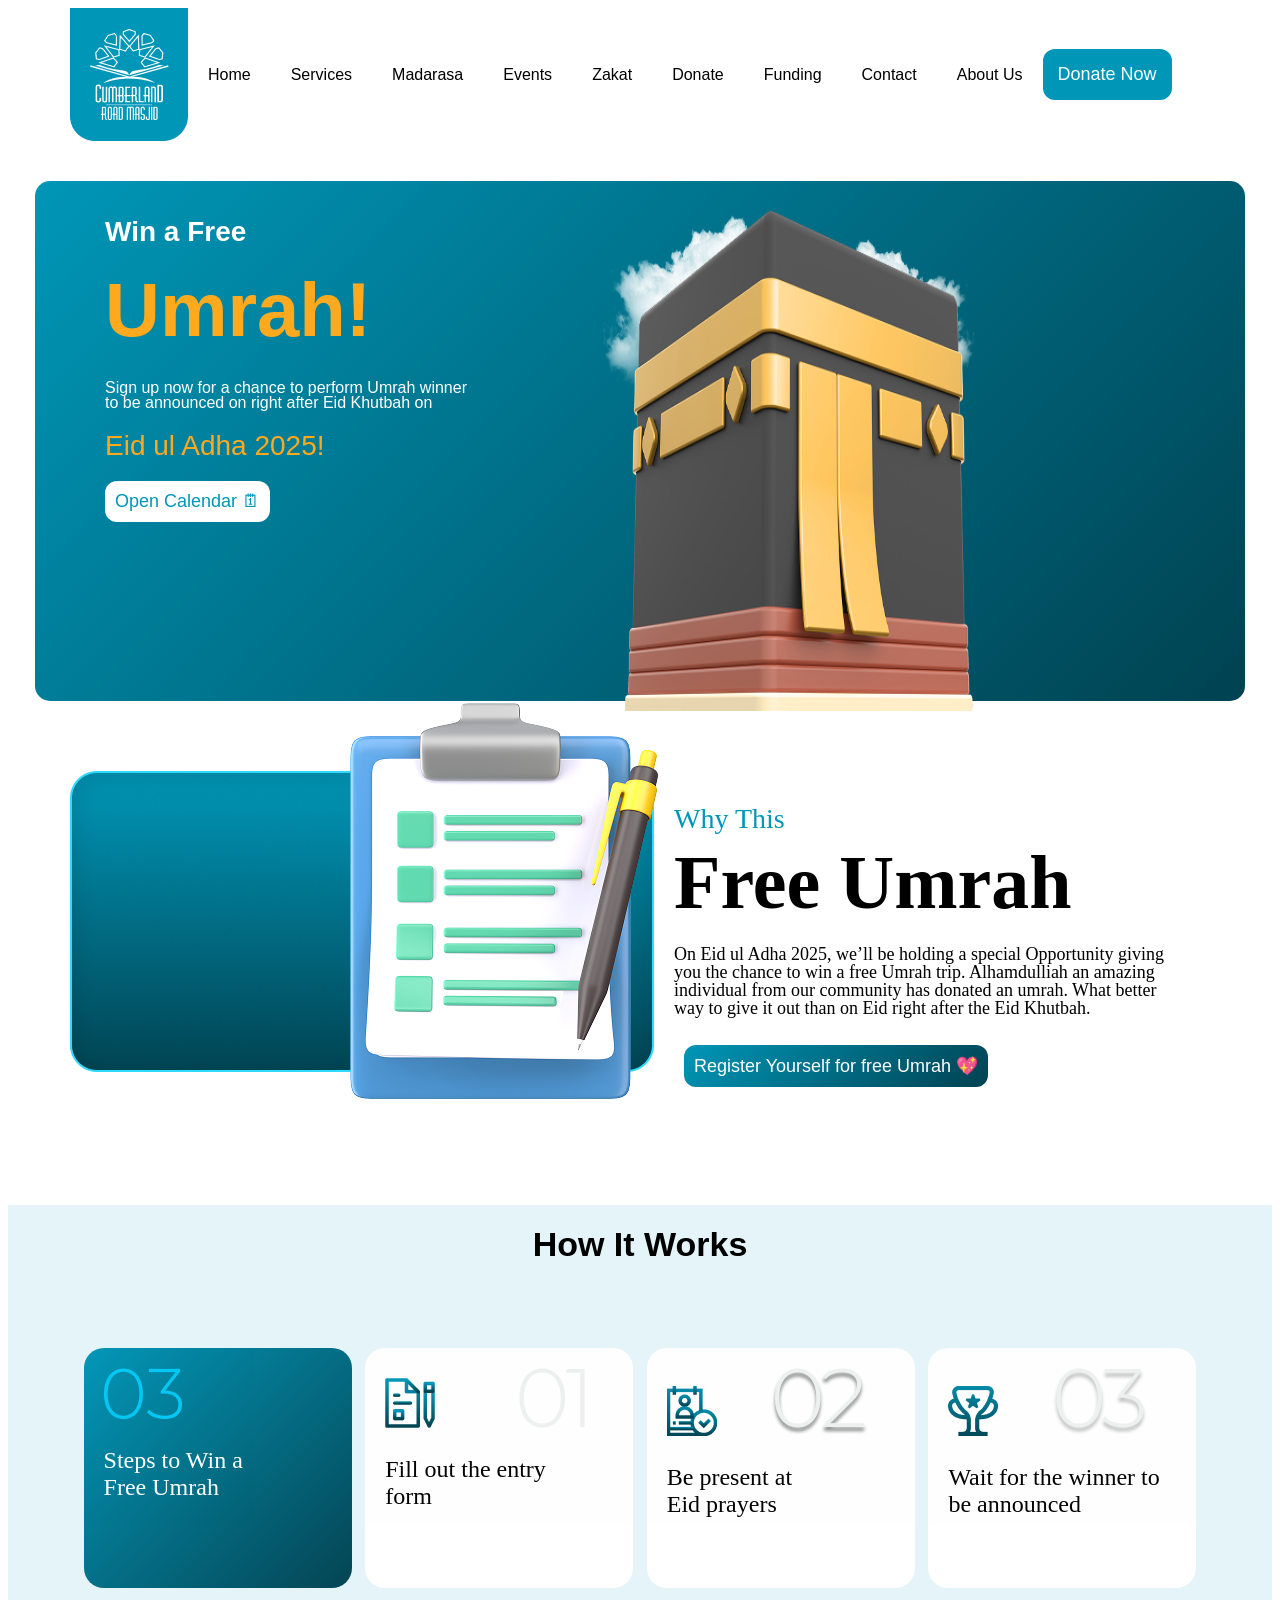
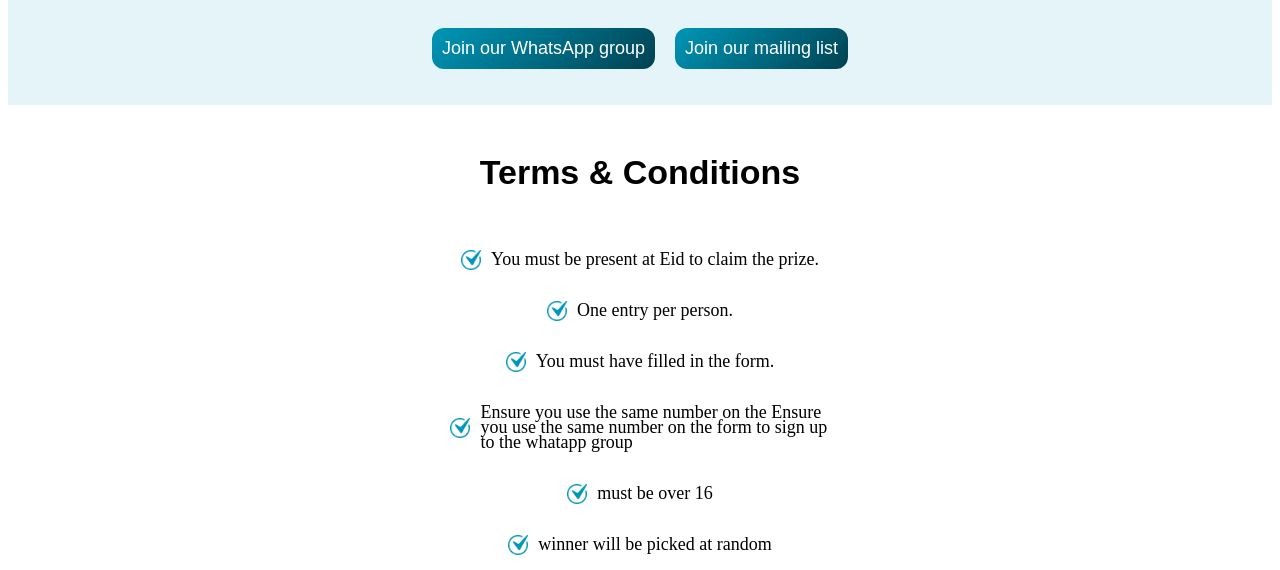
<file: index.html>
<!DOCTYPE html>
<html lang="en">
<head>
    <meta charset="UTF-8">
    <link rel="stylesheet" href="style.css">
    <script src="https://code.jquery.com/jquery-3.6.0.min.js"></script>
    <meta name="viewport" content="width=device-width, initial-scale=1.0">
    <title>Umrah</title>
</head>
<body>
<div class="main">

        <div class="header">
           <img src="logo.png" alt="Description of image" class="logo">
            <!-- <input type="checkbox" id="menu-toggle" /> -->
            <div class="menu-toggle" id="menu-toggle">&#9776;</div>
          <nav>
                <ul class="nav-links" id="nav-links">
                    <li><a href="#">Home</a></li>
                    <li><a href="#">Services</a></li>
                    <li><a href="#">Madarasa</a></li>
                    <li><a href="#">Events</a></li>
                    <li><a href="#">Zakat</a></li>
                    <li><a href="#">Donate</a></li>
                    <li><a href="#">Funding</a></li>
                    <li><a href="#">Contact</a></li>
                    <li><a href="#">About Us</a></li>
                </ul>
            </nav>
            <button class="btn" id="donateBtn">Donate Now</button>

                 <!-- donation  -->

                 <!-- Modal -->
                        
                        <div id="paymentModal" class="modal">
                            <div class="modal-content">
                                <span class="close-btn" onclick="closeModal()">&times;</span>
                                <h2>Donate via Mobile Payment</h2>
                                      <span> Your donation helps feed 1 child for a day. Thank you! 😊</span><br><br>


                                <div class="form-group">
                                <label for="method">Payment Method</label>
                                <select id="method">
                                    <option value="JazzCash">JazzCash</option>
                                    <option value="Easypaisa">Easypaisa</option>
                                </select>
                                </div>

                                <div class="form-group">
                                <label for="name">Your Name</label>
                                <input type="text" id="name" placeholder="Enter your name">
                                </div>

                                <div class="form-group">
                                <label for="phone">Your Mobile Number</label>
                                <input type="text" id="phone" placeholder="03XXXXXXXXX">
                                </div>

                                

                                <div class="form-group">
                                <label for="amount">Amount</label>
                                <input type="number" id="amount" placeholder="Enter amount">
                                </div>

                                <div class="form-group">
                                <label for="date">Payment Date</label>
                                <input type="date" id="date">
                                </div>
                                    <br>
                                <button class="submit-btn" onclick="submitForm()">Submit Donation</button>
                            </div>
                        </div>




        </div>
    


    <!-- section banner -->
    <div class="banner">
        <div class="left-banner">
            <h2 class="Win">Win a Free</h1>
            <h2 class="Umrah">Umrah!</h2>
               <p class="Signup">Sign up now for a chance to perform Umrah winner <br>
                to be announced on right after Eid Khutbah on</p>
                <p class="eid">Eid ul Adha 2025!</p>
                <!-- <button class="btn-Raffle" onclick="document.getElementById('demo').innerHTML = Date()">Click to check current date</button>
                <p id="demo" style="color: white;"></p>
           -->
                <button class="btn-Raffle" onclick="openCalendar()">Open Calendar 🗓</button>

                <!-- js  -->
               
                <!-- Popup Modal -->
                <div id="calendarModal" class="modal">
                    <div class="modal-content">
                        <span class="close" onclick="closeCalendar()">&times;</span>
                        <div id="calendar"></div>
                    </div>
                </div>
        </div>

        <div class="right-banner">
            <img src="kabah.png" alt="Description of image" id="kabahImage">
            
        </div>
    </div>



<!-- section 2 -->
        <div class ="Free-Umrah">
            <div class ="clipboard">
                <img src="Rectangle.png" class="Rectangleimg" alt="Description of image">

                <img src="clipboard.png" class="clipboardimg" alt="Description of image">

            </div>
            <div class ="freeumrah-section ">
                <p class ="Why-This">Why This</p>
                <h2 class="Umrah-free">Free Umrah</h2>
                <p class="freeumrah_para">On Eid ul Adha 2025, we’ll be holding a special Opportunity giving you the chance to win a free Umrah trip.

                    Alhamdulliah an amazing individual from our community has donated an umrah. What better way to give it out than on Eid right after the Eid Khutbah.</p>
                    
                    <!-- js -->
                    <button class="btn-Join " id="openFormBtn">Register Yourself for free Umrah 💖</button>
                    <div id="formContainer"></div>
                            <!-- Modal -->
                <div id="umrahModal" class="modal">
                    <div class="modal-content">
                        <span class="close" id="closeModalBtn">&times;</span>
                        <h2 class="Umrah-Reg">Umrah Form</h2>
                        <form id="umrahForm">
                        <label for="fullName">Full Name</label>
                        <input type="text" id="fullName" name="fullName" placeholder="Full Name" /><br>


                        <label for="email">Email Address</label>
                        <input type="email" id="email" name="email" placeholder="Email Address" required /><br>

                        <label for="phone">Phone Number</label>
                        <input type="tel" id="phone" name="phone" placeholder="Phone Number" /><br>

                        <label for="departureDate">Preferred Departure Date</label>
                        <input type="date" id="departureDate" name="departureDate" required /><br>

                        <label for="package">Select Package</label>
                        <select id="package" name="package" required><br>
                            <option value="">-- Select --</option>
                            <option value="standard">Standard Package</option>
                            <option value="premium">Premium Package</option>
                            <option value="vip">VIP Package</option>
                        </select>
                        <br>

                       

                        <input type="submit" value="Submit" class="btn-submit "/>
                        </form>
                    </div>
                </div>





            </div>

            

            
        </div>





    <!-- section 3 -->

    <div class="Works">
        <h3 class="howworks">How It Works</h3>
    
        <div class="four-container">
            <div class="container-1">
                <img src="1.png" alt="Description of image">
                <p>Steps to Win a <br>Free Umrah</p>
            </div>
            <div class="container-2"> 
                <img src="icon1.png"  alt="Description of image">
                <img src="01.png" class ="second_img" alt="Description of image">
               
                <p>Fill out the entry <br>form</p>

            </div>
            <div class="container-3">
                <img src="icon2.png"  alt="Description of image">
                <img src="02.png" class ="third_img" alt="Description of image">
                <p>Be present at<br> Eid prayers 
            </div>
            <div class="container-4">
                <img src="icon3.png"  alt="Description of image">
                <img src="03.png" class ="fourth_img"alt="Description of image">
                <p>Wait for the winner to be announced</p>

            </div>
        </div>

        <div class="doublebutton">
            <button class="btn-Join " onclick="openWhatsApp()">Join our WhatsApp group</button>
            <button class="btn-Join " onclick="openGmailCompose()">⁠Join our mailing list</button>
        </div>




    </div>



<!-- section 4 -->



<div class="termof">
    <h3 class="howworks">Terms & Conditions</h3>
    <div class="mainiconbox">
            <div class="iconbox">
                <img src="Group.png" class ="check"alt="Description of image">
                <p class="termpara">You must be present at Eid to claim the prize.</p>
            </div>
            <div class="iconbox">
                <img src="Group.png" class ="check"alt="Description of image">
                <p class="termpara">One entry per person.</p>

            </div>
            <div class="iconbox">
                <img src="Group.png" class ="check"alt="Description of image">
                <p class="termpara">You must have filled in the form.</p>

            </div>
            <div class="iconbox">
                <img src="Group.png" class ="check"alt="Description of image">
                <p class="termpara">Ensure you use the same number on the Ensure you use the same number on the form to sign up to the whatapp group</p>
            </div>

            <div class="iconbox">
                <img src="Group.png" class ="check"alt="Description of image">
                <p class="termpara">must be over 16</p>
            </div>

            <div class="iconbox">
                <img src="Group.png" class ="check"alt="Description of image">
                <p class="termpara">winner will be picked at random</p>
            </div>

            <!-- <div class="iconbox">
                <img src="Group.png" class ="check"alt="Description of image">
                <p class="termpara"><div class="iconbox">
                    <img src="Group.png" class ="check"alt="Description of image">
                    <p class="termpara">winner will be picked at random</p>
                </div></p>
            </div> -->

        </div>


</div>







</div>
    




<script>
  function openCalendar() {
    const modal = document.getElementById("calendarModal");
    const calendar = document.getElementById("calendar");

    // Clear previous calendar content
    calendar.innerHTML = "";

    const today = new Date();
    const year = today.getFullYear();
    const month = today.getMonth();
    const dateToday = today.getDate();

    const monthNames = [
      "January", "February", "March", "April", "May", "June",
      "July", "August", "September", "October", "November", "December"
    ];

    const firstDay = new Date(year, month, 1).getDay();
    const daysInMonth = new Date(year, month + 1, 0).getDate();

    // Build header
    let html = `<h2>${monthNames[month]} ${year}</h2>`;
    html += "<table><tr>";
    const days = ["Sun", "Mon", "Tue", "Wed", "Thu", "Fri", "Sat"];
    days.forEach(day => {
      html += `<th>${day}</th>`;
    });
    html += "</tr><tr>";

    // Empty cells before first day of month
    for (let i = 0; i < firstDay; i++) {
      html += "<td></td>";
    }

    // Days of the month
    for (let  day= 1; day <= daysInMonth; day++) {
      // Highlight today
      if (day === dateToday) {
        html += `<td><span class="today">${day}</span></td>`;
      } else {
        html += `<td>${day}</td>`;
      }

      // New row every 7 days
      if ((firstDay + day) % 7 === 0) {
        html += "</tr><tr>";
      }
    }

    html += "</tr></table>";

    calendar.innerHTML = html;
    modal.style.display = "block";
  }

  function closeCalendar() {
    document.getElementById("calendarModal").style.display = "none";
  }

  // Close modal when clicking outside the content
  window.onclick = function(event) {
    const modal = document.getElementById("calendarModal");
    if (event.target === modal) {
      modal.style.display = "none";
    }
  }




//   registration form


const modal = document.getElementById('umrahModal');
  const openBtn = document.getElementById('openFormBtn');
  const closeBtn = document.getElementById('closeModalBtn');
  const form = document.getElementById('umrahForm');

  openBtn.addEventListener('click', () => {
    modal.style.display = 'block';
  });

  closeBtn.addEventListener('click', () => {
    modal.style.display = 'none';
  });

  // Close if clicked outside modal content
  window.addEventListener('click', (e) => {
    if (e.target === modal) {
      modal.style.display = 'none';
    }
  });

  form.addEventListener('submit', (e) => {
    e.preventDefault();

    const data = {
      fullName: form.fullName.value,
      email: form.email.value,
      phone: form.phone.value,
      departureDate: form.departureDate.value,
      package: form.package.value,
    };

    alert(`Thank you for registering, ${data.fullName}!\nWe will contact you at ${data.email}.`);

    form.reset();
    modal.style.display = 'none';
  });



//   gmail embed

    function openGmailCompose() {
    const toEmail = 'aqsamazhar101@gmail.com';  // The email address you want to send to
    const subject = encodeURIComponent('Your Subject Here');
    const body = encodeURIComponent('Hello, this is the email body.');

    const gmailUrl = `https://mail.google.com/mail/?view=cm&fs=1&to=${toEmail}&su=${subject}&body=${body}`;

    window.open(gmailUrl, '_blank'); // Opens Gmail compose in a new tab
  }



//   watsapp embed 

function openWhatsApp() {
    const phoneNumber = '923001234567'; // Replace with the full international number, no + or dashes
    const whatsappUrl = `https://wa.me/${phoneNumber}`;
    window.open(whatsappUrl, '_blank');
  }



//   donation  js


   document.getElementById("donateBtn").addEventListener("click", function () {
    document.getElementById("paymentModal").style.display = "block";
  });

  function closeModal() {
    document.getElementById("paymentModal").style.display = "none";
  }

  window.onclick = function (event) {
    const modal = document.getElementById("paymentModal");
    if (event.target === modal) {
      modal.style.display = "none";
    }
  };

  function submitForm() {
    const method = document.getElementById("method").value;
    const name = document.getElementById("name").value;
    const phone = document.getElementById("phone").value;
    const amount = document.getElementById("amount").value;
    const date = document.getElementById("date").value;

    if (!name || !phone || !amount || !date) {
      alert("Please fill out all fields.");
      return;
    }

    // You can replace this alert with sending data to a server
    alert(`Thank you, ${name}!\nYour donation of Rs. ${amount} via ${method} has been recorded for ${date}.`);

    closeModal();
  }


  // jquery 
  // kaba img
  $(document).ready(function() {
    let fadeLoop;

    $('#kabahImage').hover(
        function() {
            // Start loop on hover
            fadeLoop = setInterval(function() {
                $('#kabahImage').fadeOut(900).fadeIn(900);
            }, 1000); // 500ms fadeOut + 500ms fadeIn = 1000ms total
        },
        function() {
            // Stop loop when not hovering
            clearInterval(fadeLoop);
            $('#kabahImage').stop(true, true).fadeIn(0); // ensure image is visible
        }
    );
});



    $(document).ready(function() {
        $("#kabahImage").animate({
            right: "300px"
        }, 1500); // 2000ms = 2 seconds
    });


// clipboard img
$(document).ready(function() {
    let fadeLoop;

    $('.clipboardimg').hover(
        function() {
            // Start fade loop on hover
            fadeLoop = setInterval(() => {
                $(this).fadeOut(900).fadeIn(900);
            }, 1000); // Total cycle time: 1 second
        },
        function() {
            // Stop loop on mouse leave
            clearInterval(fadeLoop);
            $(this).stop(true, true).fadeIn(0); // Reset image to visible
        }
    );
});


$(document).ready(function() {
    $(".clipboardimg").animate({
        left: "350px"
    }, 1000); // 2 seconds
});



// four container jquery
$(document).ready(function() {
    function fadeLoop() {
        $('.container-1').fadeOut(1000).fadeIn(1000, fadeLoop);
    }
    fadeLoop(); // start the loop
});

$(document).ready(function() {
    function fadeLoop() {
        $('.container-2').fadeOut(1000).fadeIn(1000, fadeLoop);
    }
    fadeLoop(); // start the loop
});

$(document).ready(function() {
    function fadeLoop() {
        $('.container-3').fadeOut(1000).fadeIn(1000, fadeLoop);
    }
    fadeLoop(); // start the loop
});


$(document).ready(function() {
    function fadeLoop() {
        $('.container-3').fadeOut(1000).fadeIn(1000, fadeLoop);
    }
    fadeLoop(); // start the loop
});

$(document).ready(function() {
    function fadeLoop() {
        $('.container-4').fadeOut(1000).fadeIn(1000, fadeLoop);
    }
    fadeLoop(); // start the loop
});


// toggle button code
const toggle = document.getElementById('menu-toggle');
const navLinks = document.getElementById('nav-links');

toggle.addEventListener('click', () => {
  navLinks.classList.toggle('active');
});



</script>
</body>
</html>
</file>
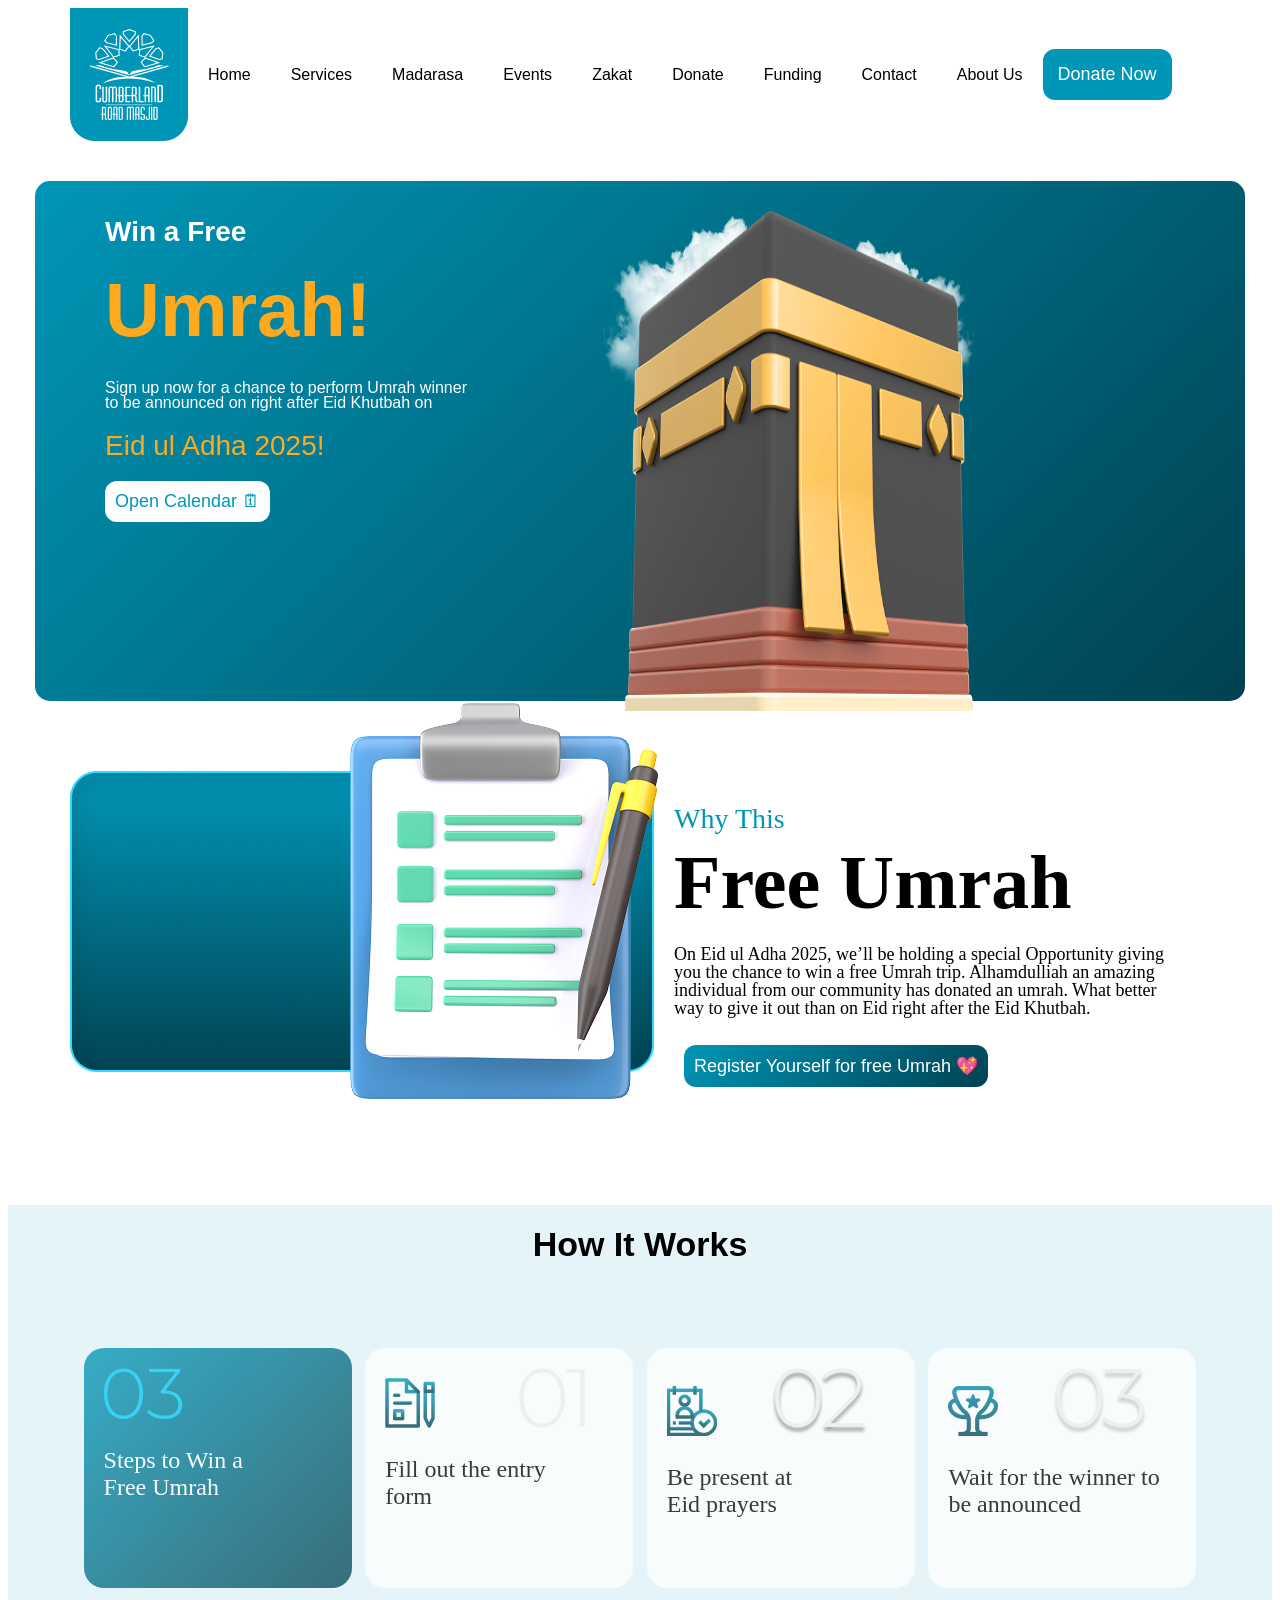
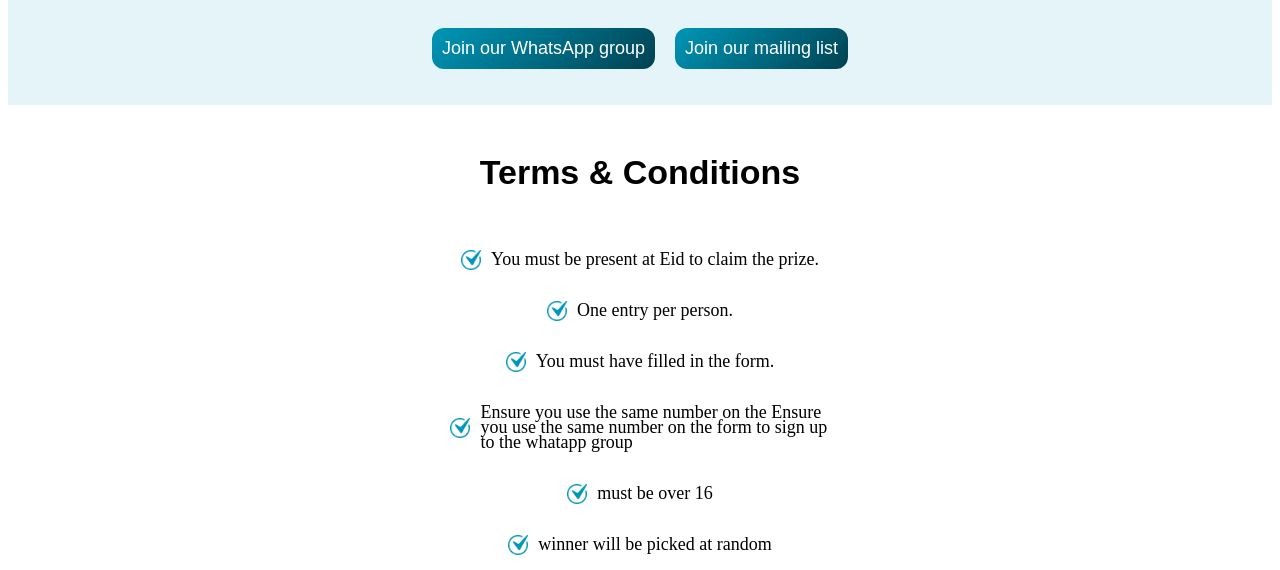
<file: umrah.html>
<!DOCTYPE html>
<html lang="en">
<head>
    <meta charset="UTF-8">
    <link rel="stylesheet" href="style.css">
    <script src="https://code.jquery.com/jquery-3.6.0.min.js"></script>
    <meta name="viewport" content="width=device-width, initial-scale=1.0">
    <title>Umrah</title>
</head>
<body>
<div class="main">

        <div class="header">
            <img src="logo.png" alt="Description of image">
            <nav>
                <ul>
                <li><a href="#">Home</a></li>
                <li><a href="#">Services</a></li>
                <li><a href="#">Madarasa</a></li>
                <li><a href="#">Events</a></li>
                <li><a href="#">Zakat</a></li>
                <li><a href="#">Donate</a></li>
                <li><a href="#">Funding</a></li>
                <li><a href="#">Contact</a></li>
                <li><a href="#">About Us</a></li>
                </ul>
            </nav>
            <button class="btn" id="donateBtn">Donate Now</button>

                 <!-- donation  -->

                 <!-- Modal -->
                        
                        <div id="paymentModal" class="modal">
                            <div class="modal-content">
                                <span class="close-btn" onclick="closeModal()">&times;</span>
                                <h2>Donate via Mobile Payment</h2>
                                      <span> Your donation helps feed 1 child for a day. Thank you! 😊</span><br><br>


                                <div class="form-group">
                                <label for="method">Payment Method</label>
                                <select id="method">
                                    <option value="JazzCash">JazzCash</option>
                                    <option value="Easypaisa">Easypaisa</option>
                                </select>
                                </div>

                                <div class="form-group">
                                <label for="name">Your Name</label>
                                <input type="text" id="name" placeholder="Enter your name">
                                </div>

                                <div class="form-group">
                                <label for="phone">Your Mobile Number</label>
                                <input type="text" id="phone" placeholder="03XXXXXXXXX">
                                </div>

                                

                                <div class="form-group">
                                <label for="amount">Amount</label>
                                <input type="number" id="amount" placeholder="Enter amount">
                                </div>

                                <div class="form-group">
                                <label for="date">Payment Date</label>
                                <input type="date" id="date">
                                </div>
                                    <br>
                                <button class="submit-btn" onclick="submitForm()">Submit Donation</button>
                            </div>
                        </div>




        </div>
    


    <!-- section banner -->
    <div class="banner">
        <div class="left-banner">
            <h2 class="Win">Win a Free</h1>
            <h2 class="Umrah">Umrah!</h2>
               <p class="Signup">Sign up now for a chance to perform Umrah winner <br>
                to be announced on right after Eid Khutbah on</p>
                <p class="eid">Eid ul Adha 2025!</p>
                <!-- <button class="btn-Raffle" onclick="document.getElementById('demo').innerHTML = Date()">Click to check current date</button>
                <p id="demo" style="color: white;"></p>
           -->
                <button class="btn-Raffle" onclick="openCalendar()">Open Calendar 🗓</button>

                <!-- js  -->
               
                <!-- Popup Modal -->
                <div id="calendarModal" class="modal">
                    <div class="modal-content">
                        <span class="close" onclick="closeCalendar()">&times;</span>
                        <div id="calendar"></div>
                    </div>
                </div>
        </div>

        <div class="right-banner">
            <img src="kabah.png" alt="Description of image" id="kabahImage">
            
        </div>
    </div>



<!-- section 2 -->
        <div class ="Free-Umrah">
            <div class ="clipboard">
                <img src="Rectangle.png" alt="Description of image">

                <img src="clipboard.png" class="clipboardimg" alt="Description of image">

            </div>
            <div class ="freeumrah-section ">
                <p class ="Why-This">Why This</p>
                <h2 class="Umrah-free">Free Umrah</h2>
                <p class="freeumrah_para">On Eid ul Adha 2025, we’ll be holding a special Opportunity giving you the chance to win a free Umrah trip.

                    Alhamdulliah an amazing individual from our community has donated an umrah. What better way to give it out than on Eid right after the Eid Khutbah.</p>
                    
                    <!-- js -->
                    <button class="btn-Join " id="openFormBtn">Register Yourself for free Umrah 💖</button>
                    <div id="formContainer"></div>
                            <!-- Modal -->
                <div id="umrahModal" class="modal">
                    <div class="modal-content">
                        <span class="close" id="closeModalBtn">&times;</span>
                        <h2 class="Umrah-Reg">Umrah Form</h2>
                        <form id="umrahForm">
                        <label for="fullName">Full Name</label>
                        <input type="text" id="fullName" name="fullName" placeholder="Full Name" /><br>


                        <label for="email">Email Address</label>
                        <input type="email" id="email" name="email" placeholder="Email Address" required /><br>

                        <label for="phone">Phone Number</label>
                        <input type="tel" id="phone" name="phone" placeholder="Phone Number" /><br>

                        <label for="departureDate">Preferred Departure Date</label>
                        <input type="date" id="departureDate" name="departureDate" required /><br>

                        <label for="package">Select Package</label>
                        <select id="package" name="package" required><br>
                            <option value="">-- Select --</option>
                            <option value="standard">Standard Package</option>
                            <option value="premium">Premium Package</option>
                            <option value="vip">VIP Package</option>
                        </select>
                        <br>

                       

                        <input type="submit" value="Submit" class="btn-submit "/>
                        </form>
                    </div>
                </div>





            </div>

            

            
        </div>





    <!-- section 3 -->

    <div class="Works">
        <h3 class="howworks">How It Works</h3>
    
        <div class="four-container">
            <div class="container-1">
                <img src="1.png" alt="Description of image">
                <p>Steps to Win a <br>Free Umrah</p>
            </div>
            <div class="container-2"> 
                <img src="icon1.png"  alt="Description of image">
                <img src="01.png" class ="second_img" alt="Description of image">
               
                <p>Fill out the entry <br>form</p>

            </div>
            <div class="container-3">
                <img src="icon2.png"  alt="Description of image">
                <img src="02.png" class ="third_img" alt="Description of image">
                <p>Be present at<br> Eid prayers 
            </div>
            <div class="container-4">
                <img src="icon3.png"  alt="Description of image">
                <img src="03.png" class ="fourth_img"alt="Description of image">
                <p>Wait for the winner to be announced</p>

            </div>
        </div>

        <div class="doublebutton">
            <button class="btn-Join " onclick="openWhatsApp()">Join our WhatsApp group</button>
            <button class="btn-Join " onclick="openGmailCompose()">⁠Join our mailing list</button>
        </div>




    </div>



<!-- section 4 -->


<div class="termof">
    <h3 class="howworks">Terms & Conditions</h3>
    <div class="mainiconbox">
            <div class="iconbox">
                <img src="Group.png" class ="check"alt="Description of image">
                <p class="termpara">You must be present at Eid to claim the prize.</p>
            </div>
            <div class="iconbox">
                <img src="Group.png" class ="check"alt="Description of image">
                <p class="termpara">One entry per person.</p>

            </div>
            <div class="iconbox">
                <img src="Group.png" class ="check"alt="Description of image">
                <p class="termpara">You must have filled in the form.</p>

            </div>
            <div class="iconbox">
                <img src="Group.png" class ="check"alt="Description of image">
                <p class="termpara">Ensure you use the same number on the Ensure you use the same number on the form to sign up to the whatapp group</p>
            </div>

            <div class="iconbox">
                <img src="Group.png" class ="check"alt="Description of image">
                <p class="termpara">must be over 16</p>
            </div>

            <div class="iconbox">
                <img src="Group.png" class ="check"alt="Description of image">
                <p class="termpara">winner will be picked at random</p>
            </div>

            <!-- <div class="iconbox">
                <img src="Group.png" class ="check"alt="Description of image">
                <p class="termpara"><div class="iconbox">
                    <img src="Group.png" class ="check"alt="Description of image">
                    <p class="termpara">winner will be picked at random</p>
                </div></p>
            </div> -->

        </div>


</div>







</div>
    



<script>
  function openCalendar() {
    const modal = document.getElementById("calendarModal");
    const calendar = document.getElementById("calendar");

    // Clear previous calendar content
    calendar.innerHTML = "";

    const today = new Date();
    const year = today.getFullYear();
    const month = today.getMonth();
    const dateToday = today.getDate();

    const monthNames = [
      "January", "February", "March", "April", "May", "June",
      "July", "August", "September", "October", "November", "December"
    ];

    const firstDay = new Date(year, month, 1).getDay();
    const daysInMonth = new Date(year, month + 1, 0).getDate();

    // Build header
    let html = `<h2>${monthNames[month]} ${year}</h2>`;
    html += "<table><tr>";
    const days = ["Sun", "Mon", "Tue", "Wed", "Thu", "Fri", "Sat"];
    days.forEach(day => {
      html += `<th>${day}</th>`;
    });
    html += "</tr><tr>";

    // Empty cells before first day of month
    for (let i = 0; i < firstDay; i++) {
      html += "<td></td>";
    }

    // Days of the month
    for (let day = 1; day <= daysInMonth; day++) {
      // Highlight today
      if (day === dateToday) {
        html += `<td><span class="today">${day}</span></td>`;
      } else {
        html += `<td>${day}</td>`;
      }

      // New row every 7 days
      if ((firstDay + day) % 7 === 0) {
        html += "</tr><tr>";
      }
    }

    html += "</tr></table>";

    calendar.innerHTML = html;
    modal.style.display = "block";
  }

  function closeCalendar() {
    document.getElementById("calendarModal").style.display = "none";
  }

  // Close modal when clicking outside the content
  window.onclick = function(event) {
    const modal = document.getElementById("calendarModal");
    if (event.target === modal) {
      modal.style.display = "none";
    }
  }




//   registration form


const modal = document.getElementById('umrahModal');
  const openBtn = document.getElementById('openFormBtn');
  const closeBtn = document.getElementById('closeModalBtn');
  const form = document.getElementById('umrahForm');

  openBtn.addEventListener('click', () => {
    modal.style.display = 'block';
  });

  closeBtn.addEventListener('click', () => {
    modal.style.display = 'none';
  });

  // Close if clicked outside modal content
  window.addEventListener('click', (e) => {
    if (e.target === modal) {
      modal.style.display = 'none';
    }
  });

  form.addEventListener('submit', (e) => {
    e.preventDefault();

    const data = {
      fullName: form.fullName.value,
      email: form.email.value,
      phone: form.phone.value,
      departureDate: form.departureDate.value,
      package: form.package.value,
    };

    alert(`Thank you for registering, ${data.fullName}!\nWe will contact you at ${data.email}.`);

    form.reset();
    modal.style.display = 'none';
  });



//   gmail embed

    function openGmailCompose() {
    const toEmail = 'aqsamazhar101@gmail.com';  // The email address you want to send to
    const subject = encodeURIComponent('Your Subject Here');
    const body = encodeURIComponent('Hello, this is the email body.');

    const gmailUrl = `https://mail.google.com/mail/?view=cm&fs=1&to=${toEmail}&su=${subject}&body=${body}`;

    window.open(gmailUrl, '_blank'); // Opens Gmail compose in a new tab
  }



//   watsapp embed 

function openWhatsApp() {
    const phoneNumber = '923001234567'; // Replace with the full international number, no + or dashes
    const whatsappUrl = `https://wa.me/${phoneNumber}`;
    window.open(whatsappUrl, '_blank');
  }



//   donation  js


   document.getElementById("donateBtn").addEventListener("click", function () {
    document.getElementById("paymentModal").style.display = "block";
  });

  function closeModal() {
    document.getElementById("paymentModal").style.display = "none";
  }

  window.onclick = function (event) {
    const modal = document.getElementById("paymentModal");
    if (event.target === modal) {
      modal.style.display = "none";
    }
  };

  function submitForm() {
    const method = document.getElementById("method").value;
    const name = document.getElementById("name").value;
    const phone = document.getElementById("phone").value;
    const amount = document.getElementById("amount").value;
    const date = document.getElementById("date").value;

    if (!name || !phone || !amount || !date) {
      alert("Please fill out all fields.");
      return;
    }

    // You can replace this alert with sending data to a server
    alert(`Thank you, ${name}!\nYour donation of Rs. ${amount} via ${method} has been recorded for ${date}.`);

    closeModal();
  }


  // jquery 
  // kaba img
  $(document).ready(function() {
    let fadeLoop;

    $('#kabahImage').hover(
        function() {
            // Start loop on hover
            fadeLoop = setInterval(function() {
                $('#kabahImage').fadeOut(900).fadeIn(900);
            }, 1000); // 500ms fadeOut + 500ms fadeIn = 1000ms total
        },
        function() {
            // Stop loop when not hovering
            clearInterval(fadeLoop);
            $('#kabahImage').stop(true, true).fadeIn(0); // ensure image is visible
        }
    );
});



    $(document).ready(function() {
        $("#kabahImage").animate({
            right: "300px"
        }, 1500); // 2000ms = 2 seconds
    });


// clipboard img
$(document).ready(function() {
    let fadeLoop;

    $('.clipboardimg').hover(
        function() {
            // Start fade loop on hover
            fadeLoop = setInterval(() => {
                $(this).fadeOut(900).fadeIn(900);
            }, 1000); // Total cycle time: 1 second
        },
        function() {
            // Stop loop on mouse leave
            clearInterval(fadeLoop);
            $(this).stop(true, true).fadeIn(0); // Reset image to visible
        }
    );
});


$(document).ready(function() {
    $(".clipboardimg").animate({
        left: "350px"
    }, 1000); // 2 seconds
});



// four container jquery
$(document).ready(function() {
    function fadeLoop() {
        $('.container-1').fadeOut(1000).fadeIn(1000, fadeLoop);
    }
    fadeLoop(); // start the loop
});

$(document).ready(function() {
    function fadeLoop() {
        $('.container-2').fadeOut(1000).fadeIn(1000, fadeLoop);
    }
    fadeLoop(); // start the loop
});

$(document).ready(function() {
    function fadeLoop() {
        $('.container-3').fadeOut(1000).fadeIn(1000, fadeLoop);
    }
    fadeLoop(); // start the loop
});


$(document).ready(function() {
    function fadeLoop() {
        $('.container-3').fadeOut(1000).fadeIn(1000, fadeLoop);
    }
    fadeLoop(); // start the loop
});

$(document).ready(function() {
    function fadeLoop() {
        $('.container-4').fadeOut(1000).fadeIn(1000, fadeLoop);
    }
    fadeLoop(); // start the loop
});



</script>
</body>
</html>
</file>
<file: style.css>
.main{/* background-color: aqua; */
    /* width:1140px;
    
    margin: 0 auto; */
}
.header{
    display: flex;
    /* justify-content: flex-end;  */
    align-items: center;
    width: 100%;
  max-width: 1140px;
  margin: 0 auto; /* Center it */
  padding: 0 15px; 
    
    margin: 0 auto;
    margin-bottom: 40px;
}
.logo{
  display: block;
}

nav ul {
    list-style: none;       /* Remove bullets */
    padding: 0;
    margin: 0;
    display: flex;          
    justify-content: flex-end; 
  }
  nav ul li {
    margin: 0;
    font-family:  sans-serif;
  }

  nav ul li a {
    display: block;
    padding: 15px 20px;
    color: black;
    
    text-decoration: none;
  }

  nav ul li a:hover {
    color: #30DAFF;
  }
 
  .menu-toggle {
  display: none;
  font-size: 28px;
  color: white;
  cursor: pointer;
}
  .btn{
    background-color: #0096B7;
    color: white;
    font-size: 18px;
    padding: 15px;
    border: none;
    border-radius: 12px;
  }
  .banner{
    display: flex;
    height: 500px;
    background: linear-gradient(135deg, #0096B7, #004251);
    margin-top: 40px;
    border-radius: 15px;
    padding: 20px 0 0 70px;
    font-family: Arial, Helvetica, sans-serif;
    line-height: 15px;
    width:1140px;
    width: 100%;
    max-width: 1140px;
    margin: 0 auto; /* Center it */
  }
  .Win{
    font-size: 28px;
    color: white;
  }
  .Umrah{
    color: #FFA91F;
    font-size: 76px;
    font-weight: 700px;
  }
  .Signup{
    color: white;
  }
  .btn-Raffle
  {
    background-color: white;
    color: #0096B7;
    font-size: 18px;
    padding: 10px;
    border: none;
    border-radius: 12px;
    transition: transform 0.6s ease;
  }
  .btn-Raffle:hover {
    transform: translateY(-10px); /* Move up by 10px */
}
  .right-banner img{
    margin-top: 10px;
    position: relative;
    overflow: hidden; /* hides the part of the image that overflows */
    width: 30%;       /* or set a fixed width if needed */
    height: 500px; 

  }
  
#kabahImage {
    position: absolute;
    right: -400px; /* start off-screen */
    /* top: 0; */
}
 
  .eid{
    color: #FFA91F;
    font-size: 28px;
    /* font-weight: 600px; */
  }
  .Works{
 
    background-color: #e5f4f8;
    height: 500px;
     justify-content: center;
     width: 100%;
    


  }
  .four-container{
    display: flex;
    /* background-color: #FFA91F; */
    justify-content: space-evenly;
    padding:30px;
    width:1140px;
    margin: 0 auto;
    
    
  }
  .howworks{
    padding: 20px;
    font-family: Arial, Helvetica, sans-serif;
    font-size: 34px;
    text-align: center;
  } 
.container-1{
background: linear-gradient(135deg, #0096B7, #004251);
height: 200px;
width: 20%;
padding: 20px;
border-radius: 20px;
  }
  .container-1 p{
    color: white;
    font-size: 24px;
  }
.container-2{
    background-color: white;
    height: 200px;
    width: 20%;
    padding: 20px;
    border-radius: 20px;
      }
.container-2{
    background-color: white;
    height: 200px;
    width: 20%;
    padding: 20px;
    border-radius: 20px;
      }
.container-2 p{
    color: black;
    font-size: 24px;
}
.second_img {
    margin-left:80px
}
.container-3{
        background-color: white;
        height: 200px;
        width: 20%;
        padding: 20px;
        border-radius: 20px;
          }
 .container-3 p{
    color: black;
    font-size: 24px;
 } 
 .third_img {
    margin-left: 50px;
 }    
.container-4{
    background-color: white;
    height: 200px;
    width: 20%;
    padding: 20px;
    border-radius: 20px;
}
.container-4 p{
    color: black;
    font-size: 24px;
}
.fourth_img{
    margin-left: 50px;
}
  .three{
    color: white;

  }
  .Free-Umrah{

    display: flex;
    flex-direction: row;
    line-height: 18px;
    height: 400px;
    width:1140px;
    margin: 70px auto 0 auto;
}
.clipboard{
  order: 1;
}
 
 
  .clipboardimg{
    position: absolute;
    left: -384px;
    margin-top: -68px;
    /* position: relative;
    left: -300px;  */
  }
  .freeumrah-section {
    padding: 20px;
    order: 2;
  }
  .Why-This{
color:#0096B7;
font-size: 28px;
line-height: 0px;
  }
  .Umrah-free{
    color: black;
    font-size: 76px;
    font-weight: 700px;
    line-height: 0;

    
  }
  .freeumrah_para{
font-size: 18px;
color: black;
  }

  .doublebutton{
    display: flex;
    justify-content: center;
    
  }
  .btn-Join {
    background: linear-gradient(135deg, #0096B7, #004251);
    color:  white;
    font-size: 18px;
    padding: 10px;
    border: none;
    border-radius: 12px;
    margin: 10px;
     transition: transform 0.6s ease;
  }
  .btn-Join:hover {
    transform: translateY(-10px); 
}
  .termof{
    margin-top: 40px;
    line-height: 15px;
    height: 350px;
    
    /* display: flex;
    justify-content: center; */
  }
  .mainiconbox{
    width:30%;
    /* background-color: #30DAFF; */
    margin: 0 auto;

  }
  .iconbox{
display: flex;
justify-content: center;
align-items: center;


/* background-color: #FFA91F; */

  }
  .check{
    height: 20px;
    
  }
  
  .termof p{
    font-size: 18px;
    color: black;
    margin-left: 10px;
  }


  /* js styleing */
 
    button {
      padding: 10px 20px;
      font-size: 16px;
    }

    /* Modal styles */
    .modal {
      display: none; /* Hidden by default */
      position: fixed;
      z-index: 1000;
      left: 0;
      top: 0;
      width: 100%;
      /* height: 100%; */
      /* overflow: auto; */
      background-color: rgba(0, 0, 0, 0.5);
     
    }

    .modal-content {
      background-color: #fff;
      margin: 10% ;
      padding: 20px;
      border-radius: 10px;
      width: 90%;
      max-width: 800px;
      box-shadow: 0 4px 10px rgba(0,0,0,0.3);
      position: relative;
    }

    .close {
      color: #aaa;
      position: absolute;
      top: 10px;
      right: 20px;
      font-size: 28px;
      font-weight: bold;
      cursor: pointer;
    }

    .close:hover {
      color: red;
    }

    table {
      width: 60%;
      border-collapse: collapse;
      margin-top: 20px;
    }

    th, td {
      border: 1px solid #ddd;
      padding: 10px;
      text-align: center;
    }

    th {
      background-color: #f2f2f2;
    }
.today {
      background-color: #4caf50;
      color: white;
      font-weight: bold;
      border-radius: 50%;
      width: 35px;
      height: 35px;
      display: inline-block;
      line-height: 35px;
    }
    
    /* js registration form */
    button {
      padding: 10px 20px;
      font-size: 16px;
    }

    /* Modal Styles */
    .modal {
      display: none; /* Hidden by default */
      position: fixed;
      z-index: 1000;
      left: 0;
      top: 0;
      width: 100%;
      height: 100%;
      overflow: auto;
      background-color: transparent;
      
    }

    .modal-content {
      /* background: linear-gradient(135deg, #0096B7, #004251); */
      background-color:white;
      margin: 10% auto;
      padding: 20px;
      width: 90%;
      max-width: 500px;
      border-radius: 10px;
      position: relative;
    }

    .close {
      position: absolute;
      right: 15px;
      top: 10px;
      font-size: 24px;
      font-weight: bold;
      color: #aaa;
      cursor: pointer;
    }

    .close:hover {
      color: red;
    }

    table {
      width: 100%;
      border-collapse: collapse;
      margin-top: 20px;
    }

    th, td {
      border: 1px solid #ddd;
      padding: 10px;
      text-align: center;
    }

    th {
      background-color: #f4f4f4;
    }
    .Umrah-Reg{
      font-size: 50px;
      text-align: center;
    }


    
input[type="text"],
input[type="email"],
input[type="tel"],
input[type="number"],
input[type="date"],
select {
  width: 90%;
  padding: 12px 15px;
  font-size: 16px;
  border: 2px solid #ddd;
  border-radius: 8px;
  background-color: #fafafa;
  box-shadow: inset 0 1px 3px rgba(0,0,0,0.1);
  transition: all 0.3s ease;
  outline: none;
  font-family: 'Segoe UI', Tahoma, Geneva, Verdana, sans-serif;  
  
}

input[type="text"]::placeholder,
input[type="email"]::placeholder,
input[type="number"]::placeholder,
input[type="tel"]::placeholder,
input[type="date"]::placeholder,
select::placeholder {
  color: #aaa;
  font-style: italic;
 
}

input[type="text"]:focus,
input[type="email"]:focus,
input[type="tel"]:focus,
input[type="number"]:focus,
input[type="date"]:focus,
select:focus { 

  border-color: #007bff;
  background-color: #fff;
  box-shadow: 0 0 6px rgba(0, 123, 255, 0.5);
}
label {
  font-size: 20px; 

  color: #333;      
}
.btn-submit {
  background: linear-gradient(135deg, #0096B7, #004251);
    color:  white;
    font-size: 18px;
    padding: 10px;
    border: none;
    border-radius: 12px;
    margin: 10px;
    width: 100%;
}

/* DONATE NOW */

.modal {
      display: none;
      position: fixed;
      z-index: 999;
      left: 0;
      top: 0;
      width: 100%;
      height: 100%;
      background: rgba(0,0,0,0.5);
    }

    .modal-content {
      background: white;
      margin: 10% auto;
      padding: 20px;
      border-radius: 10px;
      width: 700px;
      text-align: center;
      position: relative;
    }

    .close-btn {
      position: absolute;
      top: 8px;
      right: 12px;
      font-size: 24px;
      cursor: pointer;
      color: #999;
    }

    .close-btn:hover {
      color: #000;
    }

    canvas {
      margin-top: 15px;
    }
    .submit-btn{
       background-color: #0096B7;
    color: white;
    font-size: 18px;
    padding: 15px;
    border: none;
    border-radius: 12px;
    }
 


@media (max-width: 375px) {
  .menu-toggle {
    display: block;
    position: absolute; 
    top: 20px; 
    right: 20px;
    color: black;
  }
  .header {
    width: 100%;
    padding: 0 15px;
  }
  .btn{
    display: none;
  }
  .nav-links {
    color: #f2f2f2;
     display: none; /* Hide by default */
    flex-direction: column;
    margin-top: 10px;
    width: 100%;
    background-color: #333;
    position: absolute;
    top: 60px;
    left: 0;
    color: #ddd;
     /* background-color: #0096B7; */
      background: linear-gradient(135deg, #0096B7, #004251);
  }
.nav-links li a:hover,
.nav-links li a:active {
  background-color: #ffffff;
  color: #000000;
}
  .nav-links.active {
    display: flex;
    text-align: center;
    margin-top: 90px;
  }


  .banner{
    width: 680px;
    height: 335px;
    padding: 20px 0 0 20px;
    margin-bottom: 360px;
    
  }
  .Umrah {
    font-size: 50px;
  }
  .left-banner {
    width: 35%;
}

  #kabahImage {
  position: absolute;
    left:228px;
    height:324px;
    width: 250px;
}
.Rectangleimg{
  
  width: 350px;
  height: 300px;
}
.clipboardimg{ 
  margin-left: -308px;

    height: 330px;
    /* position: relative;
    left: -300px;  */
  }
  .clipboard{
margin-top: 70px;
  }

  .Free-Umrah {
    
    flex-direction: column-reverse;
  }
  .Umrah-free{
    font-size: 30px;    
  }
  .Why-This{
    font-size: 20px;
  }
  .freeumrah-section{
    width: 340px;
  }
  .four-container{
    display: flex;
  flex-direction: column;
  gap: 20px;
  }

  .Works{
    /* margin-top: 309px; */
    height: 1297px;
  }
  .howworks{
    font-size: 25px;
  }
  .mainiconbox{
    width: 100%;
  }
  .iconbox{
   justify-content: start;
 
  }
  .logo{
    display: block;
  }
  .modal-content{
    margin-left: 10px;
    width: 360px;
  }
}
</file>
